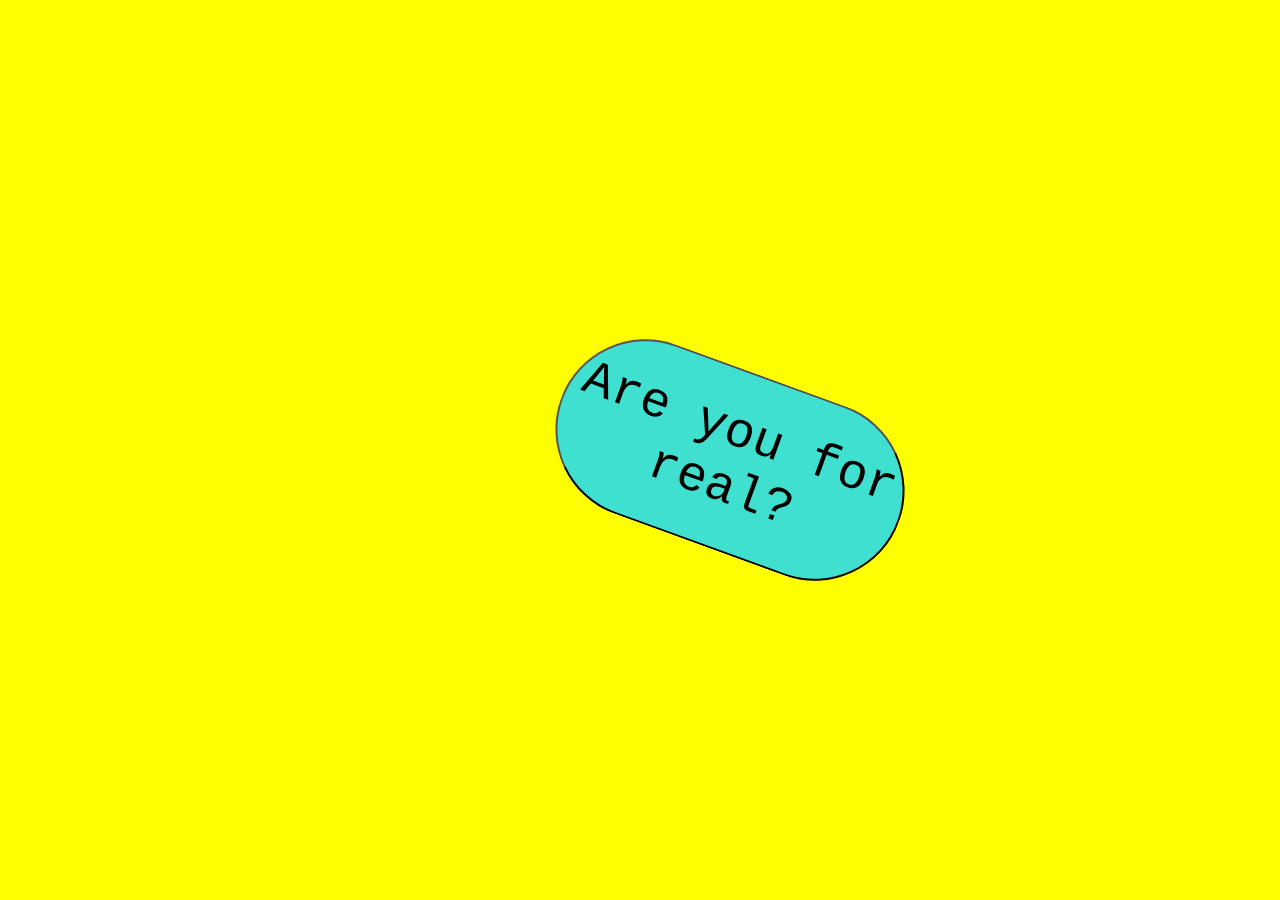
<file: Javascript/week2/index.html>
<!DOCTYPE html>
<html>
<head>
<link rel="stylesheet" type="text/css" href="assets/css/style.css">
	<title></title>
</head>
<body>



<body style="background-color:yellow;">


<button id="b"> Are you for real? </button>
<div id="div1" style="display:none"> <img src="assets/css/nothing.gif" >  </div>

</body>

<script src="assets/js/jquery-3.1.0.min.js"></script>
<script type="js/script.js"> </script>

<script>




$(document).ready(function(){
    $("button").click(function(){
        $("#div1").fadeToggle("slow");
    });
});




</script>
</html>
</file>
<file: Javascript/week2/assets/css/style.css>
*{
		margin:0;
	padding: 0;
}



#div1 {

	background-image:url("assets/css/nothing.gif");
    
    position: absolute;
	   left:500px;
	   top:280px;
}

#b {

	position: relative;
	   left:550px;
    top:370px;
	width: 360px;
	height: 180px;
	background: turquoise;
	font-size: 15px;
	-moz-border-radius: 50px;
	-webkit-border-radius: 100px;
	border-radius: 100px;
	  transform: rotate(20deg);
	  background-position: center;
	  font-family: courier;
	  font-size: 50px;
	  -webkit-animation: moving 1.5s infinite;
    animation: moving 0.1s infinite;


}

@keyframes moving {
    0%   {top: 40px;}
    50%  {top: 50px;}
    100% {top: 40px;}
}
</file>
